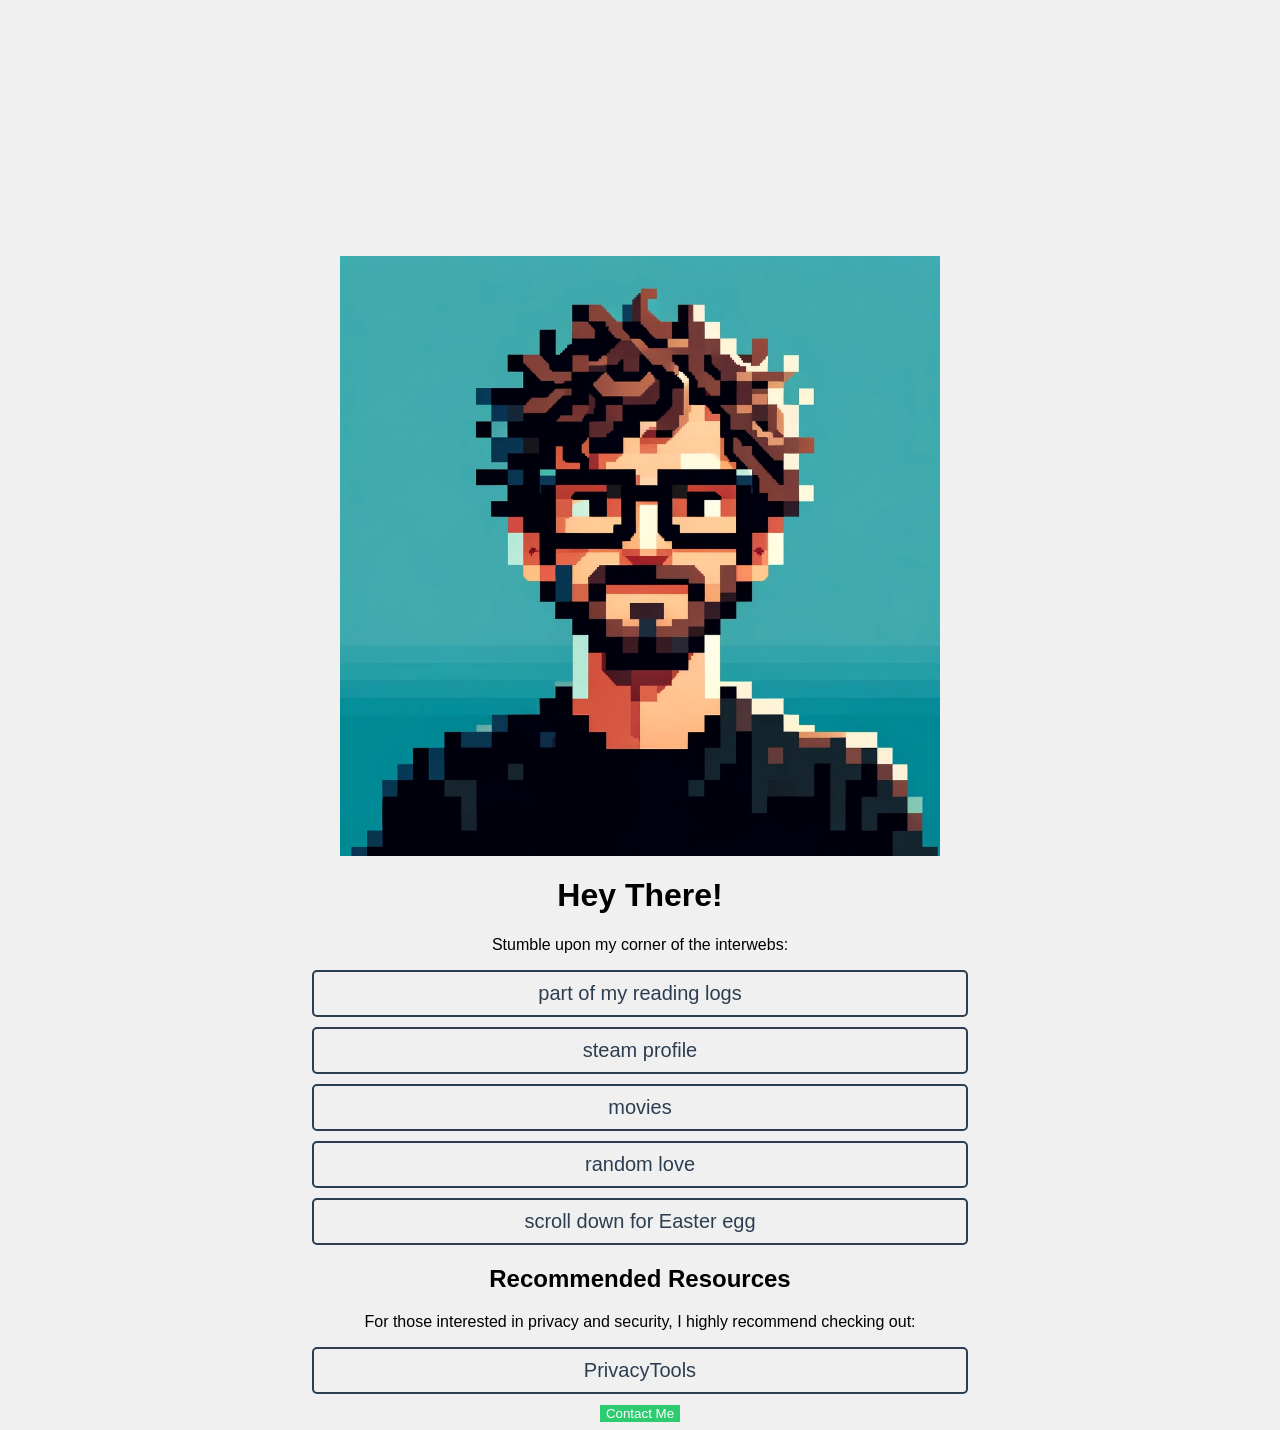
<file: index.html>
<!DOCTYPE html>
<html lang="en">
<head>
<meta charset="UTF-8">
<meta name="viewport" content="width=device-width, initial-scale=1.0">
<meta name="description" content="Pranay Mokida's Social Links">
<title>Pranay Mokida</title>
<link rel="stylesheet" href="styles.css">
<link rel="icon" href="favicon.ico" type="image/x-icon">
</head>
<body>
<header>
    <img src="illustration.png" alt="Pranay Mokida" style="width:100%; max-width:600px; height:auto; display:block; margin:0 auto;">
    <h1>Hey There!</h1>
    <p>Stumble upon my corner of the interwebs:</p>
</header>


<nav>
    <a href="https://www.goodreads.com/user/show/169962990-pranay-mokida" target="_blank">part of my reading logs</a>
    <a href="https://www.exophase.com/user/pranaymokida/" target="_blank">steam profile</a>
    <a href="https://www.icheckmovies.com/profiles/pranay+mokida/" target="_blank">movies</a>
    <a href="https://stardewvalleywiki.com/Special:Random" target="_blank">random love</a>
    <a href="xd.html" target="_blank">scroll down for Easter egg</a>


</nav>


<div style="margin-top: 20px;">
    <h2>Recommended Resources</h2>
    <p>For those interested in privacy and security, I highly recommend checking out:</p>
    <a href="https://www.privacytools.io" target="_blank" data-hover-text="Privacy Tools">PrivacyTools</a>
</div>


<button class="contact-button" role="button" onclick="displayEmail()">Contact Me</button>

<footer>
    <script src="script.js"></script>
</footer>

</body>
    <!-- Google tag (gtag.js) -->
<script async src="https://www.googletagmanager.com/gtag/js?id=G-EQW18R26N1"></script>
<script>
  window.dataLayer = window.dataLayer || [];
  function gtag(){dataLayer.push(arguments);}
  gtag('js', new Date());

  gtag('config', 'G-EQW18R26N1');
</script>
</html>
</file>
<file: styles.css>
body {
    font-family: 'Comic Sans MS', sans-serif;
    background-color: #f0f0f0;
    text-align: center;
    margin-top: 20%;
}

a {
    display: block;
    margin: 10px auto;
    text-decoration: none;
    color: #2c3e50;
    font-size: 20px;
    border: 2px solid #2c3e50;
    padding: 10px;
    border-radius: 5px;
    width: 50%;
    text-align: center;
    transition: all 0.3s ease-in-out;
}

.contact-button {
    background-color: #2ecc71;
    color: white;
    border: none;
    transition: all 0.3s ease-in-out;
}

.contact-button:hover {
    background-color: #27ae60;
}

@media (max-width: 768px) {
    a {
        width: 80%;
    }
}
</file>
